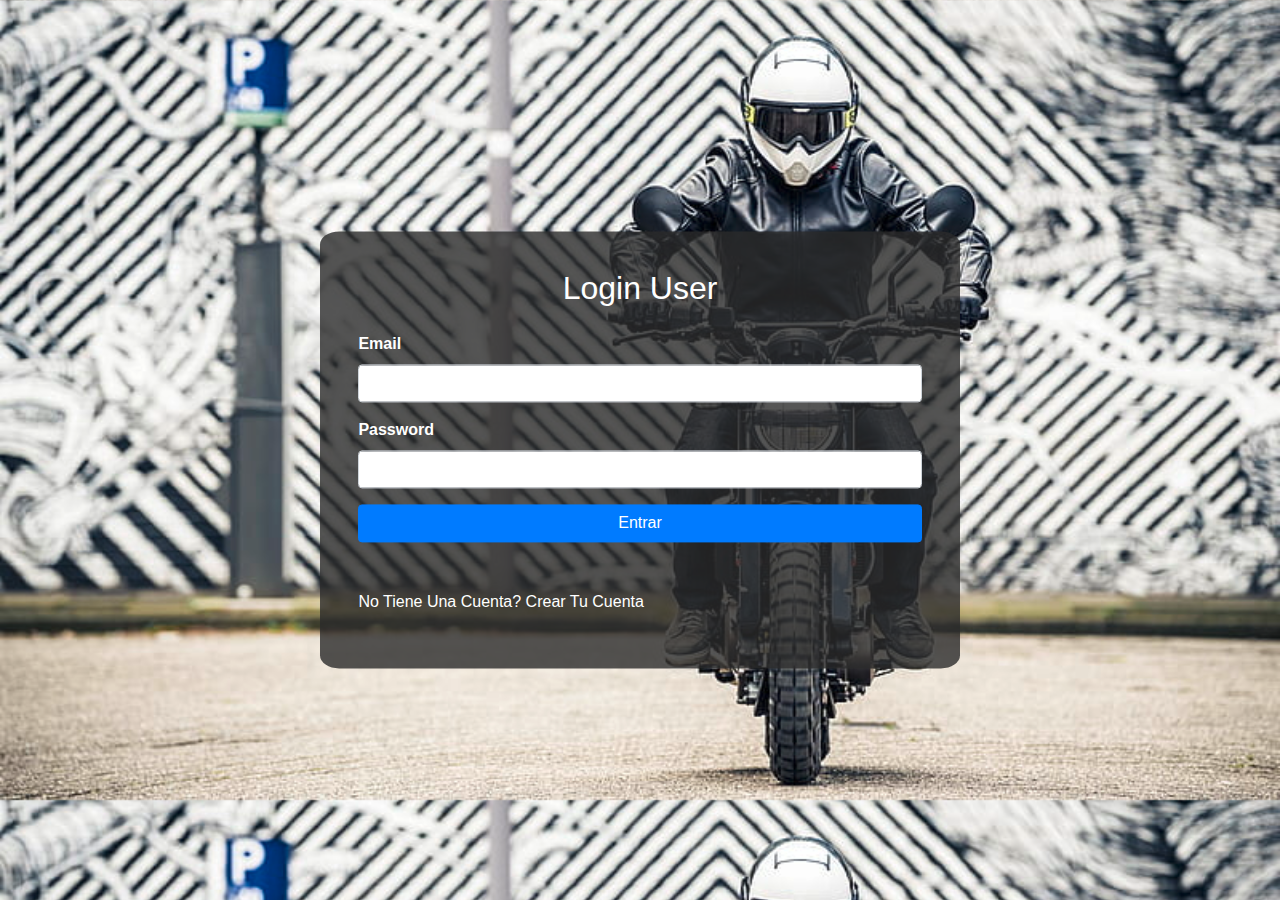
<file: index.html>
<!DOCTYPE html>
<html lang="es">

<head>
    <meta charset="UTF-8">
    <meta http-equiv="X-UA-Compatible" content="IE=edge">
    <meta name="viewport" content="width=device-width, initial-scale=1.0">
    <title>login User</title>
    <!-- Latest compiled and minified CSS -->
    <link rel="stylesheet" href="https://maxcdn.bootstrapcdn.com/bootstrap/4.5.2/css/bootstrap.min.css">

    <!-- jQuery library -->
    <script src="https://ajax.googleapis.com/ajax/libs/jquery/3.5.1/jquery.min.js"></script>

    <!-- Popper JS -->
    <script src="https://cdnjs.cloudflare.com/ajax/libs/popper.js/1.16.0/umd/popper.min.js"></script>

    <!-- Latest compiled JavaScript -->
    <script src="https://maxcdn.bootstrapcdn.com/bootstrap/4.5.2/js/bootstrap.min.js"></script>
    <link href="css/style.css" rel="stylesheet"/>
</head>

<body>
    <div class="forms">
            <form>
                <h2 class = "text-center" > Login User</h2>
                <label class="mt-3"><strong>Email</strong></label>
                <input type="email" id="email"
                class="form-control"/>
                <p class="err">*Email Invalido.</p>
                <label class="mt-3"><strong>Password</strong></label>
                <input type="password" id="password"
                class="form-control"/>
                <p class="err">*El Password Debe Tener Ocho Caracteres
                    Al Menos Una Letra Mayuscula, Una Letra 
                    Minuscula, Un Numero, y Un Caracter Especial.
                </p>
                <button id="login"
                class="btn btn-primary mt-3 btn-block"
                >Entrar</button>
                <p class="mt-5">No Tiene Una Cuenta? <a href="/assets/crearcuenta.html" class="text-white"> Crear Tu Cuenta</a></p>
            </form>
    </div>

    <script src= "js/form.js" ></script>

</body>

</html>
</file>
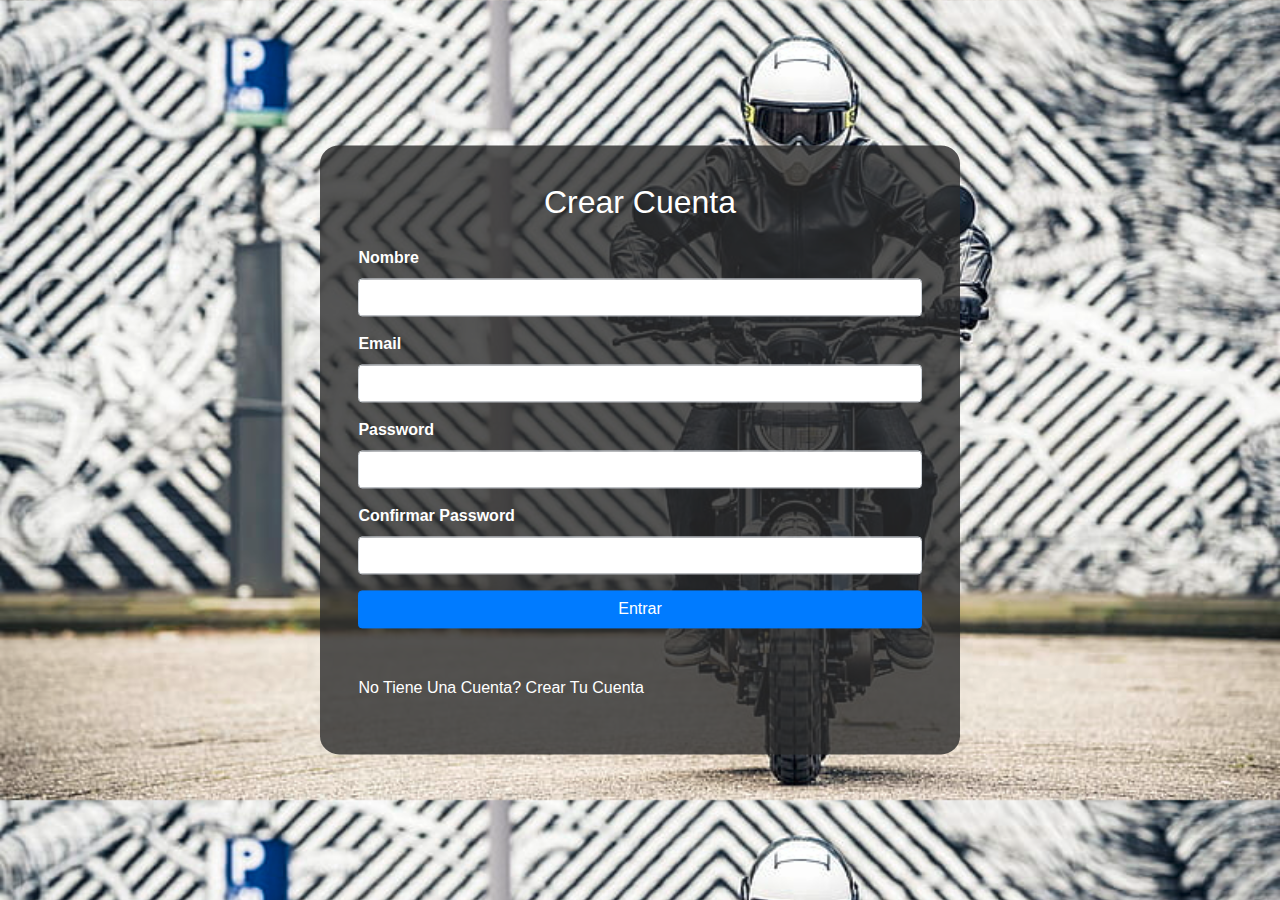
<file: crearcuenta.html>
<!DOCTYPE html>
<html lang="es">

<head>
    <meta charset="UTF-8">
    <meta http-equiv="X-UA-Compatible" content="IE=edge">
    <meta name="viewport" content="width=device-width, initial-scale=1.0">
    <title>login User</title>
    <!-- Latest compiled and minified CSS -->
    <link rel="stylesheet" href="https://maxcdn.bootstrapcdn.com/bootstrap/4.5.2/css/bootstrap.min.css">

    <!-- jQuery library -->
    <script src="https://ajax.googleapis.com/ajax/libs/jquery/3.5.1/jquery.min.js"></script>

    <!-- Popper JS -->
    <script src="https://cdnjs.cloudflare.com/ajax/libs/popper.js/1.16.0/umd/popper.min.js"></script>

    <!-- Latest compiled JavaScript -->
    <script src="https://maxcdn.bootstrapcdn.com/bootstrap/4.5.2/js/bootstrap.min.js"></script>
    <link href="css/style.css" rel="stylesheet"/>
</head>

<body>
    <div class="forms">
            <form>
                <h2 class = "text-center" > Crear Cuenta</h2>
                <label class="mt-3"><strong>Nombre</strong></label>
                <input type="text" class="form-control" id="nombre" />
                <p class="err">Nombre Invalido</p>

                <label class="mt-3"><strong>Email</strong></label>
                <input type="email" id="email"
                class="form-control"/>
                <p class="err">*Email Invalido.</p>

                <label class="mt-3"><strong>Password</strong></label>
                <input type="password" id="password"
                class="form-control"/>
                <p class="err">*El Password Debe Tener Ocho Caracteres
                    Al Menos Una Letra Mayuscula, Una Letra 
                    Minuscula, Un Numero, y Un Caracter Especial.

                </p>
                <label class="mt-3"><strong>Confirmar Password</strong></label>
                <input type="password" id="passwordc"
                class="form-control"/>
                <p class="err">*Password No Coincide.
                </p>

                <button id="login"
                class="btn btn-primary mt-3 btn-block"
                >Entrar</button>
                <p class="mt-5">No Tiene Una Cuenta? <a href="" class="text-white"> Crear Tu Cuenta</a></p>
            </form>
    </div>

    <script src= "js/crear.js" ></script>

</body>

</html>
</file>
<file: css/style.css>
body{

    background-image: url("../img/401.jpg");
    background-position: no-repeat;
    background-size: cover;
    display: "none";
}



.forms{
    padding: 3%;
    position: absolute;
    top: 50%;
    left: 50%;
    transform: translate(-50%, -50%);
    background : rgba(42, 42, 42, 0.8);
    color: white;
    border-radius: 3%;
    width: 50%;
}
</file>
